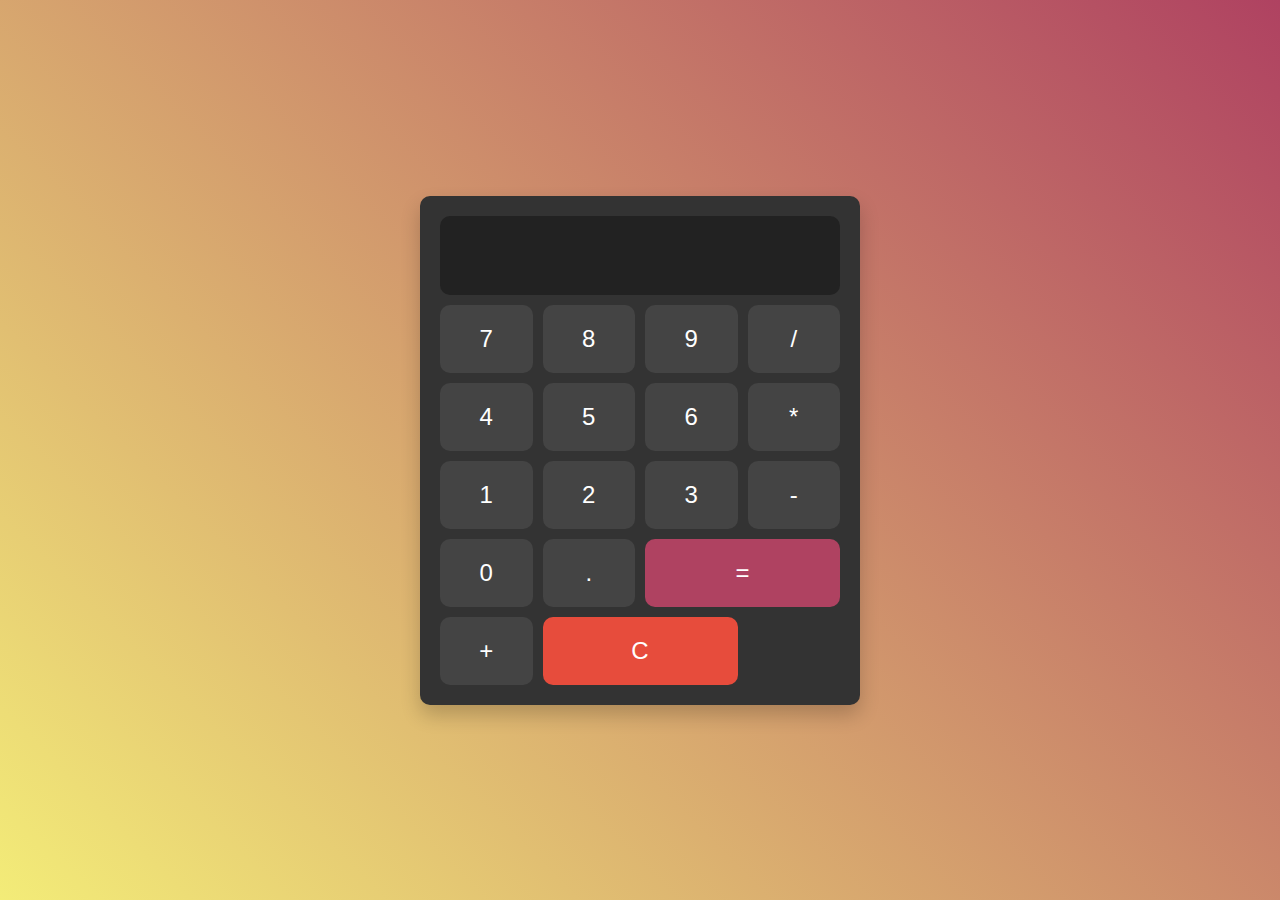
<file: Calculator/index.html>
<!DOCTYPE html>
<html lang="en">
<head>
    <meta charset="UTF-8">
    <meta name="viewport" content="width=device-width, initial-scale=1.0">
    <title>Dynamic Calculator</title>
    <link rel="stylesheet" href="styles.css">
</head>
<body>
    <div class="calculator">
        <div class="calculator-display">
            <input type="text" class="calculator-input" readonly>
        </div>
        <div class="calculator-buttons">
            <button class="btn" data-value="7">7</button>
            <button class="btn" data-value="8">8</button>
            <button class="btn" data-value="9">9</button>
            <button class="btn" data-value="/">/</button>
            <button class="btn" data-value="4">4</button>
            <button class="btn" data-value="5">5</button>
            <button class="btn" data-value="6">6</button>
            <button class="btn" data-value="*">*</button>
            <button class="btn" data-value="1">1</button>
            <button class="btn" data-value="2">2</button>
            <button class="btn" data-value="3">3</button>
            <button class="btn" data-value="-">-</button>
            <button class="btn" data-value="0">0</button>
            <button class="btn" data-value=".">.</button>
            <button class="btn" data-value="=">=</button>
            <button class="btn" data-value="+">+</button>
            <button class="btn" data-value="C">C</button>
        </div>
    </div>
    <script src="script.js"></script>
</body>
</html>
</file>
<file: Calculator/styles.css>
/* styles.css */
body {
    display: flex;
    justify-content: center;
    align-items: center;
    height: 100vh;
    background: linear-gradient(45deg, #f3ec78, #af4261);
    font-family: 'Arial', sans-serif;
    margin: 0;
}

.calculator {
    background-color: #333;
    border-radius: 10px;
    box-shadow: 0 10px 20px rgba(0, 0, 0, 0.2);
    padding: 20px;
    max-width: 400px;
    width: 100%;
}

.calculator-display {
    background-color: #222;
    border-radius: 10px;
    padding: 20px;
    margin-bottom: 10px;
}

.calculator-input {
    background: none;
    border: none;
    color: #fff;
    font-size: 2em;
    text-align: right;
    width: 100%;
    outline: none;
}

.calculator-buttons {
    display: grid;
    grid-template-columns: repeat(4, 1fr);
    gap: 10px;
}

.btn {
    background-color: #444;
    border: none;
    border-radius: 10px;
    color: #fff;
    font-size: 1.5em;
    padding: 20px;
    cursor: pointer;
    transition: background-color 0.3s ease;
}

.btn:hover {
    background-color: #555;
}

.btn:active {
    background-color: #666;
}

.btn[data-value="="] {
    background-color: #af4261;
    grid-column: span 2;
}

.btn[data-value="C"] {
    background-color: #e74c3c;
    grid-column: span 2;
}
</file>
